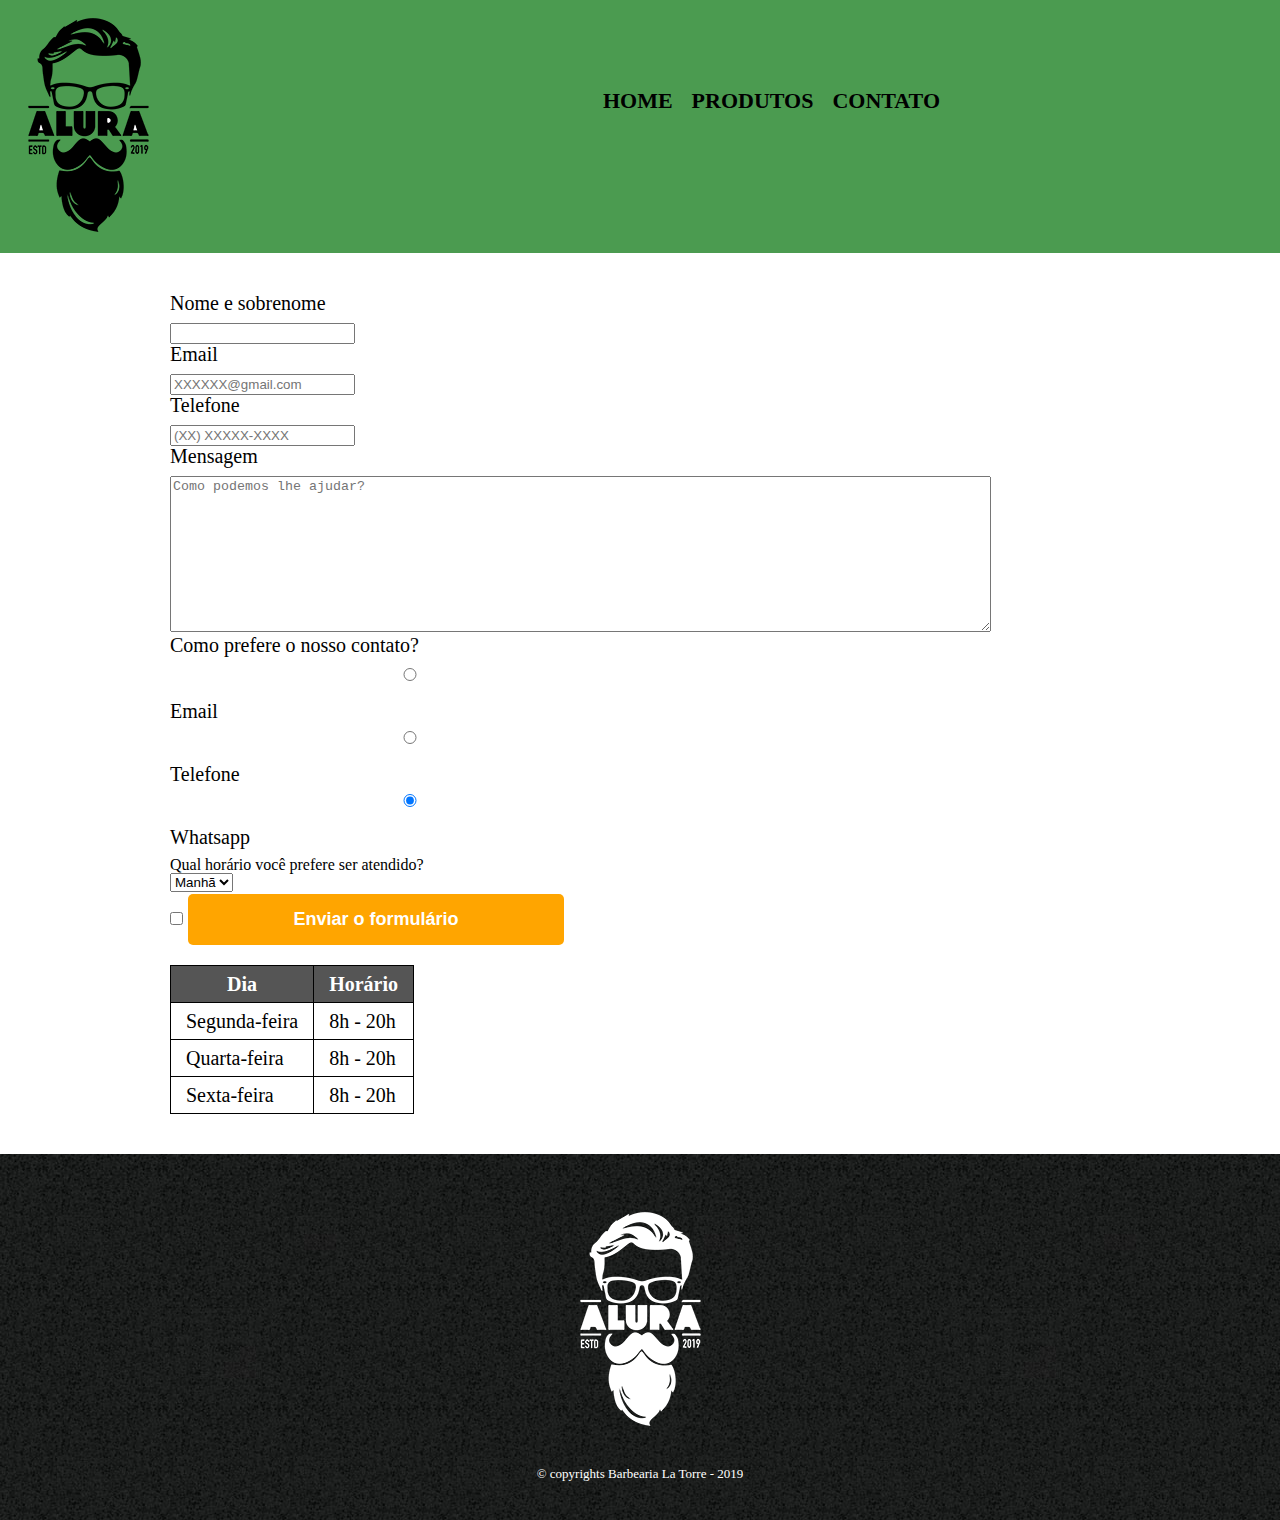
<file: contato.html>
<!DOCTYPE html>
<html>

<head>
  <meta charset="utf-8">
  <meta name="viewport" content="width=device-width">
  <title>Produtos</title>
  <link href="reset.css" rel="stylesheet">
  <link href="style-principal.css" rel="stylesheet">
</head>

<body>

  <header>

    <div class="caixa">
      <h1><img src="logo.png" </h1>

        <nav>

          <ul>
            <li><a href="index.html">Home</a></li>
            <li><a href="produtos.html">Produtos</a></li>
            <li><a href="contato.html">Contato</a></li>
          </ul>

        </nav>
    </div>

  </header>

</body>

<main>
  <form>
    <label for="nomeSobrenome">Nome e sobrenome</label>
    <input class="input-padrao" type="text" id="nomeSobrenome" required>

    <label for="email">Email</label>
    <input class="input-padrao" type="email" id="email" required placeholder="XXXXXX@gmail.com">

    <label for="telefone">Telefone</label>
    <input class="input-padrao" type="tel" id="telefone" required placeholder="(XX) XXXXX-XXXX">


    <label for="mensagem">Mensagem</label>
    <textarea class="input-padrao" cols="100" rows="10" id="mensagem" required placeholder="Como podemos lhe ajudar?"></textarea>

    <fieldset>
      <legend>Como prefere o nosso contato?</legend>


      <label for="radio-email"><input class="input-padrao" type="radio" name="contato" value="email" id="radio-email">
        Email</label>

      <label for="radio-telefone"> <input class="input-padrao" type="radio" name="contato" value="telefone"
          id="radio-telefone">Telefone</label>

      <label for="radio-whatsapp"><input class="input-padrao" type="radio" name="contato" value="whatsapp"
          id="radio-whatsapp" checked>
        Whatsapp</label>
    </fieldset>
    
    <fieldset> <p>Qual horário você prefere ser atendido?</p>
      <select>
        <option>Manhã</option>
        <option>Tarde</option>
        <option>Noite</option>
      </select>
    </fieldset>


    
    <label><input class="checkbox" type="checkbox" Gostaria de receber nossas ofertas por e-mail?</label>
    <input type="submit" value="Enviar o formulário" class="enviar">
  </form>

<table>
   <thead>
     <tr>
      <th>Dia</th>
      <th>Horário</th>
   </tr>
   </thead>
   <tbody>
    <tr>
      <td>Segunda-feira</td>
      <td>8h - 20h</td>
    </tr>
  <tr> 
     <td>Quarta-feira</td>
    <td>8h - 20h</td>
  </tr>
<tr>
   <td>Sexta-feira</td>
  <td>8h - 20h</td>
</tr>
   </tbody>
  
</table>

  
</main>

<footer>
  <img src="logo-branco.png">
  <p class="copyright"> &#xA9; copyrights Barbearia La Torre - 2019</p>
</footer>

<body>

</html>
</file>
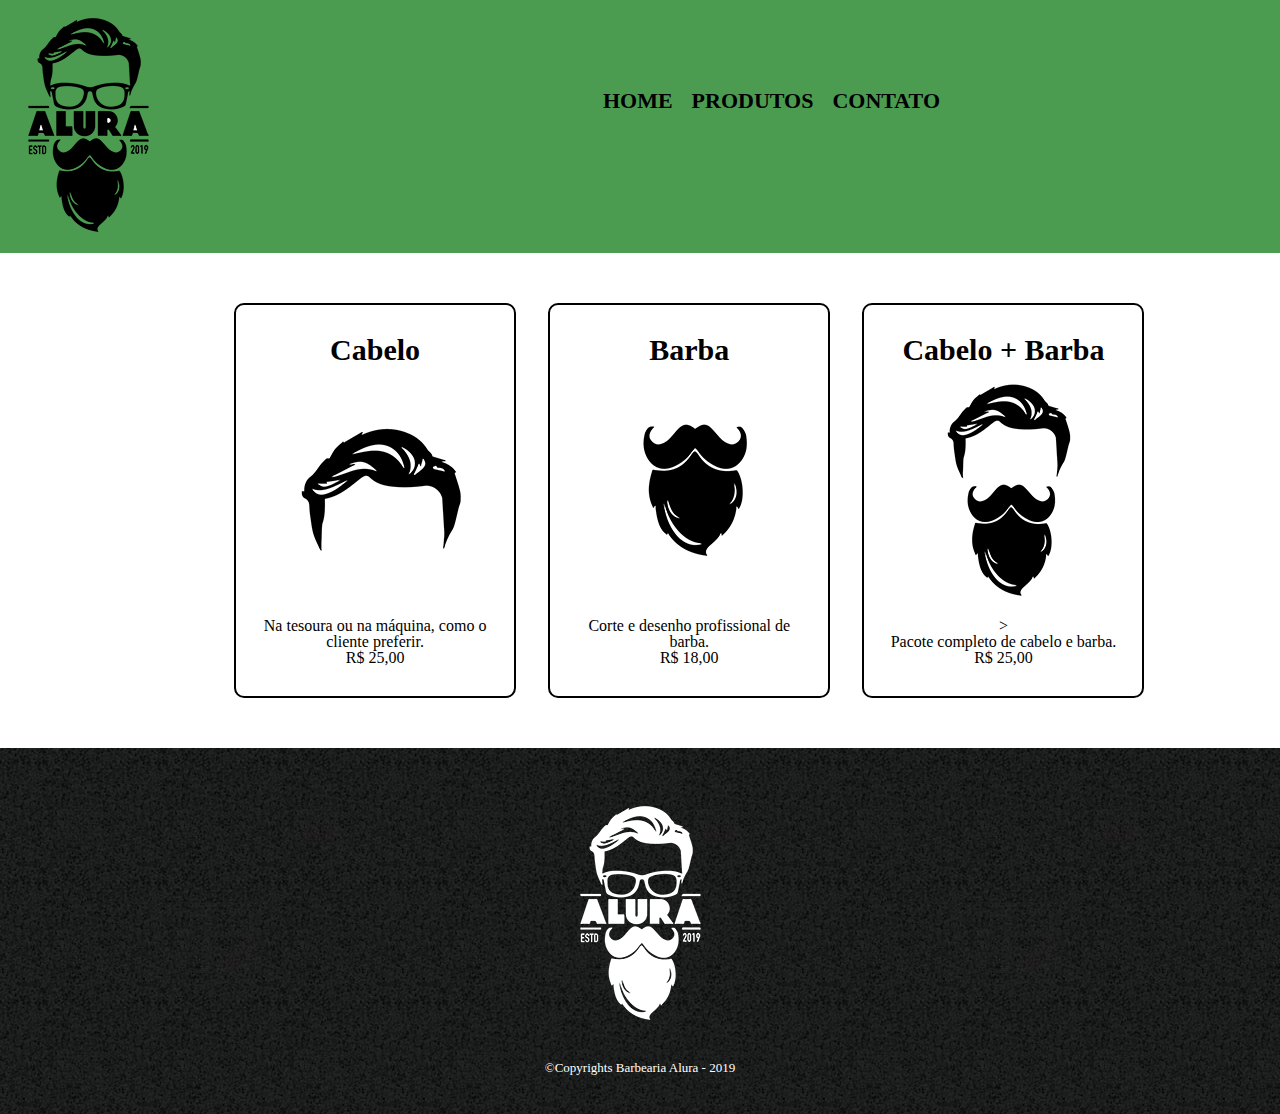
<file: produtos.html>
<!DOCTYPE html>
  <html>

    <head>
      <meta charset="utf-8">
      <meta name="viewport" content="width=device-width">
      <title>Produtos</title>
      <link href="reset.css" rel="stylesheet">
      <link href="style-principal.css" rel="stylesheet">
    </head>

    <body>

      <header>

        <div class="caixa">

          <h1><img src="logo.png" </h1>

            <nav>
              <ul>

                <li><a href="index.html">Home</a></li>
                <li><a href="produtos.html">Produtos</a></li>
                <li><a href="contato.html">Contato</a></li>

              </ul>
            </nav>
        </div>

      </header>

      <main>
        <ul class="produtos">

          <li>
            <h2>Cabelo</h2>
            <img src="cabelo.jpg">
            <p class="produtos-desc">Na tesoura ou na máquina, como o cliente preferir.</p>
            <p class="produtos-preco">R$ 25,00</p>
          </li>

          <li>
            <h2>Barba</h2>
            <img src="barba.jpg">
            <p class="produtos-desc">Corte e desenho profissional de barba.</p>
            <p class="produtos-preco">R$ 18,00</p>
          </li>

          <li>
           <h2>Cabelo + Barba</h2>
           <img src="cabelo+barba.jpg" style="width: 105%;">>
           <p class="produtos-desc">Pacote completo de cabelo e barba.</p>
           <p class="produtos-preco">R$ 25,00</p>
          </li>

        </ul>
      </main>

      <footer>

        <img src="logo-branco.png">

        <p class="copyright"> &copy;Copyrights Barbearia Alura - 2019</p>

      </footer>

    </body>

  </html>
</file>
<file: style-principal.css>
header {
  background: #4b9b50;
}

.caixa {
  position: relative;
  width: 940px;
  /*margin: 0 auto;*/
}

nav {
  position: absolute;
  top: 90px;
  right: 0;
}

nav li {
  display: inline;
  margin: 0 0 0 15px;
}

nav a {
  text-transform: uppercase;
  color: #000000;
  font-weight: bold;
  text-decoration: none;
  font-size: 22px;
}

nav a:hover{
  color: #c78c19;
  text-decoration: underline;
}

.produtos{
  width: 940px;
  margin: 0 auto;
  padding: 50px;
}

.produtos li{
  display: inline-block;
  text-align: center;
  width: 30%;
  vertical-align: top;
  margin: 0 1.5%;
  padding: 30px 20px;
  box-sizing: border-box;
  border: 2px solid #000000;
  border-radius: 10px;
}

.produtos li:hover{
  border-color: #c78c19;
}

.produtos li:active{
  border-color: #088c19;
}

.produtos li:hover h2{
  font-size: 34px;
}
.produtos h2{
  font-size: 30px;
  font-weight: bold;
}

.produto-descricao{
  font-size: 18px;
}

.produto-preco{
  font-size: 22px;
  font-weight: bold;
  margin: 10px 0 0 0;
}

footer{
  text-align: center;
  background: url("bg.jpg");
  padding: 40px 0;
}

.copyright{
  color: #ffffff;
  font-size: 13px;
  margin: 20px 0 0 0;
}


main {
width: 940px;
  margin: 0 auto;
}

form{
  margin: 40px 0;
}

form label, form legend{
display: block;
font-size: 20px;
margin-bottom: 10px;


.input-padrao{
  display: block;
  margin-bottom: 20px;
  padding: 10px 25px;
  width: 50%; 
} 

.checkbox{
  margin: 20px 0; 
}

.enviar{
 width:40%;
 padding:15px 0;
 background: orange;
 color: white;
 font-weight: bold;
 font-size: 18px;
 border: none;
 border-radius: 5px;
  transition: 1s all; 
  cursor: pointer;
}

.enviar:hover{
  background: darkorange;
  transform: scale(1.2);
}

table{
  margin: 20px 0 40px 0;
}

thead{
  background-color: #555555;
  color: #ffffff;
  font-weight: bold;
}
td,th {
  border: 1px solid #000000;
padding: 8px 15px;

}
</file>
